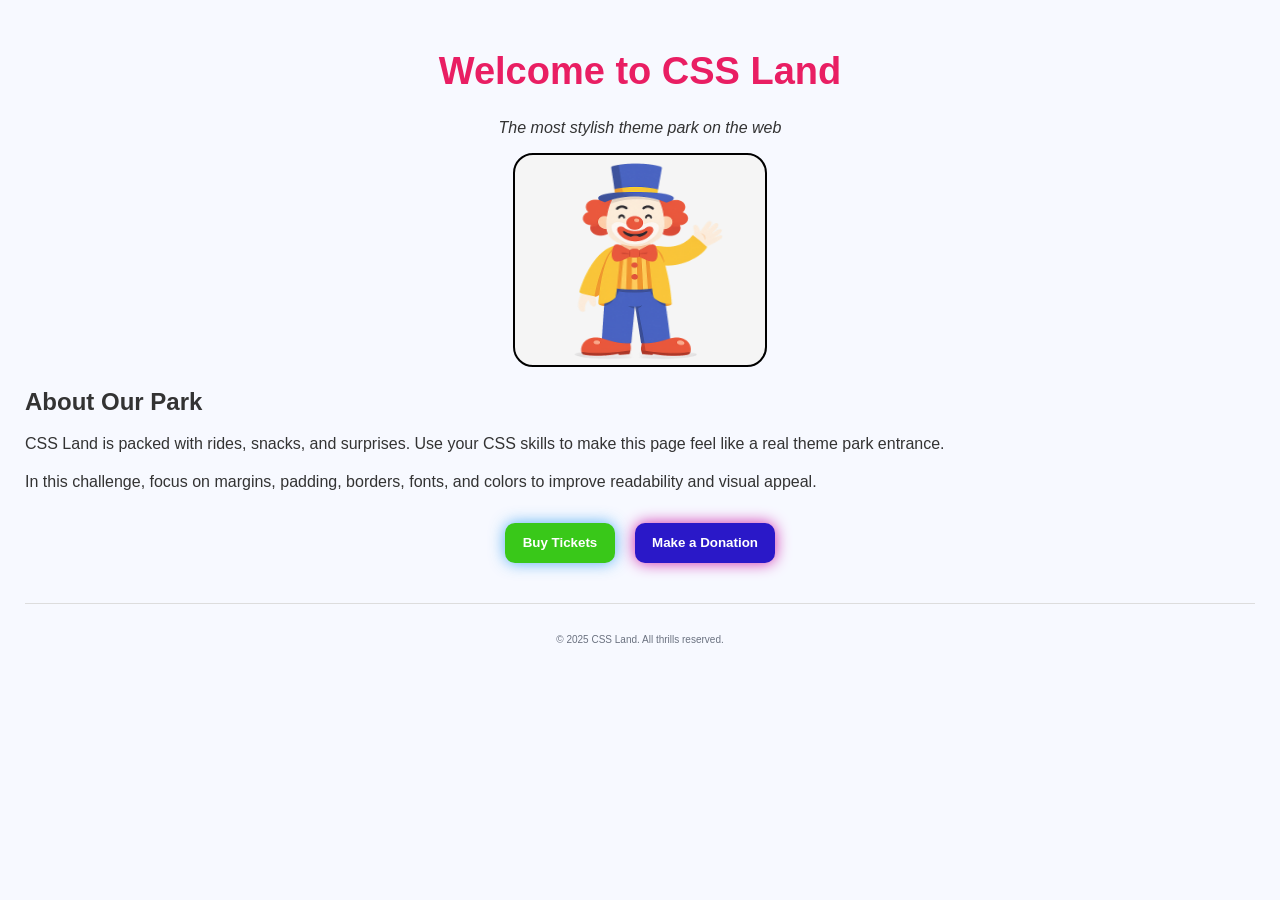
<file: HomeChallenge1.html>
<!DOCTYPE html>
<html lang="en">
<head>
    <meta charset="UTF-8" />
    <meta name="viewport" content="width=device-width, initial-scale=1.0"/>
    <title>Challenge 1 - CSS Land - Welcome</title>
    <link rel="stylesheet" href="StylesChallenge1.css"/>
</head>
<body>

    <!-- DO NOT MODIFY HTML
         YOU MAY ONLY EDIT styles.css
    -->

    <div class="container">

        <header class="site-header">
            <h1>Welcome to <span class="park-name">CSS Land</span></h1>
            <p class="tagline">The most stylish theme park on the web</p>
        </header>

        <main>
            <section class="hero">
                <div class="mascot-placeholder" aria-label="Mascot placeholder" role="img">
                    <img id="mascot-image" src="mascot.png">
                </div>
            </section>

            <section class="about">
                <h2>About Our Park</h2>
                <p>CSS Land is packed with rides, snacks, and surprises. Use your CSS skills to make this
                    page feel like a real theme park entrance.
                </p>
                <p>In this challenge, focus on margins, padding, borders, fonts, and colors to improve
                    readability and visual appeal.
                </p>
            </section>

            <section class="actions">
                <button class="buy-tickets">Buy Tickets</button>
                <button class="make-donation">Make a Donation</button>
            </section>
        </main>

        <footer class="site-footer">
            <p>© 2025 CSS Land. All thrills reserved.</p>
        </footer>

    </div>

</body>
</html>
</file>
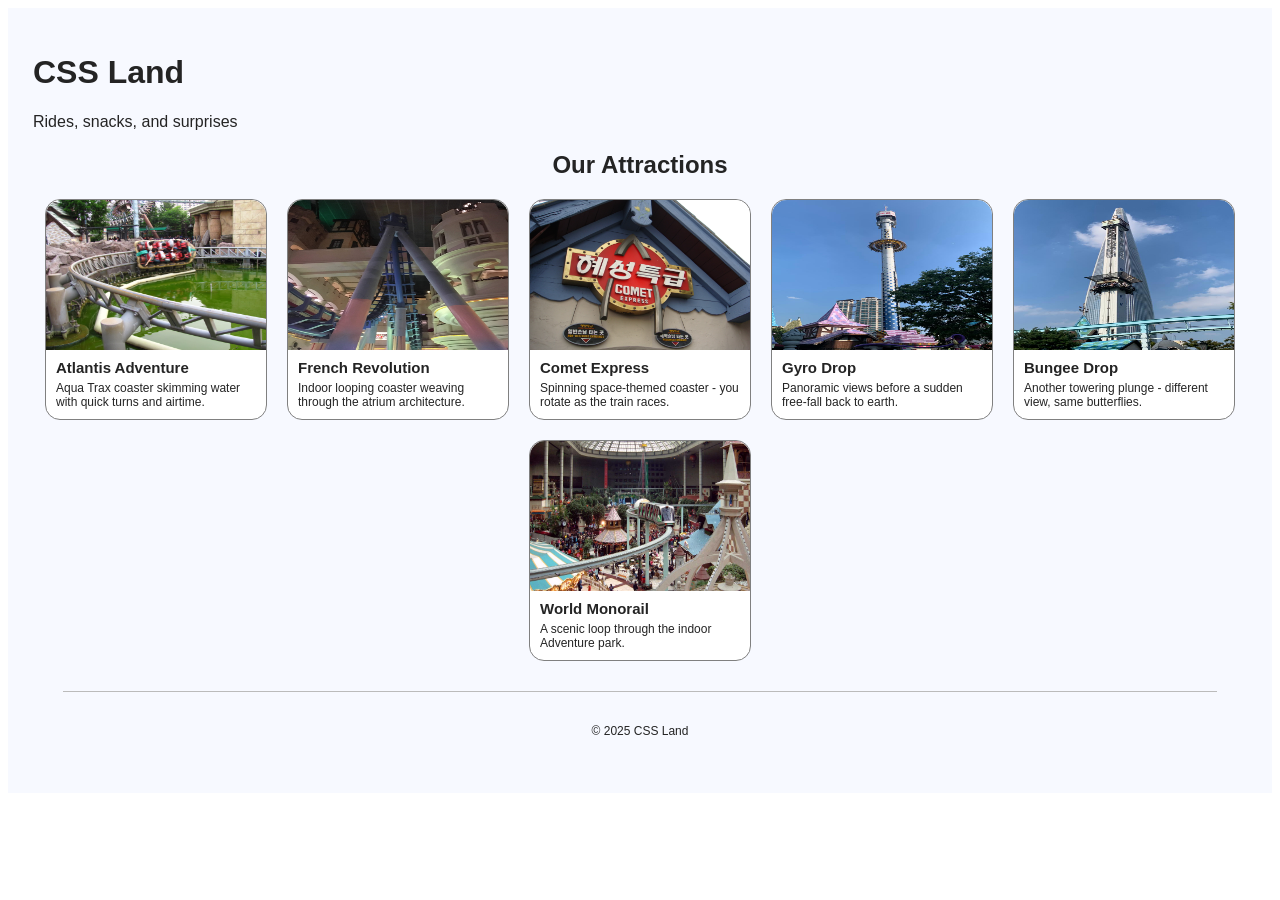
<file: HomeChallenge2.html>
<!DOCTYPE html>
<html lang="en">
<head>
    <meta charset="UTF-8" />
    <meta name="viewport" content="width=device-width, initial-scale=1.0"/>
    <title>Challenge 2 - CSS Land - Attractions Gallery</title>
    <link rel="stylesheet" href="StylesChallenge2.css"/>
</head>
<body>

    <!-- DO NOT MODIFY home.html -->
    <!-- Add all styling in styles.css -->

    <div class="container">
        <header class="site-header">
            <h1>CSS Land</h1>
            <p class="tagline">Rides, snacks, and surprises</p>
        </header>

        <main>
            <section class="attractions">
                <h2>Our Attractions</h2>

                <div class="cards">
                    <article class="card">
                        <img src="images/atlantis.jpg" alt="Atlantis Adventure at Lotte World">
                        <h3>Atlantis Adventure</h3>
                        <p class="blurb">Aqua Trax coaster skimming water with quick turns and airtime.</p>
                    </article>

                    <article class="card">
                        <img src="images/french.jpg" alt="French Revolution indoor coaster">
                        <h3>French Revolution</h3>
                        <p class="blurb">Indoor looping coaster weaving through the atrium architecture.</p>
                    </article>

                    <article class="card">
                        <img src="images/comet.jpg" alt="Comet Express at Lotte World">
                        <h3>Comet Express</h3>
                        <p class="blurb">Spinning space-themed coaster - you rotate as the train races.</p>
                    </article>

                    <article class="card">
                        <img src="images/gyro.jpg" alt="Gyro Drop tower ride at Lotte World">
                        <h3>Gyro Drop</h3>
                        <p class="blurb">Panoramic views before a sudden free-fall back to earth.</p>
                    </article>

                    <article class="card">
                        <img src="images/bungee.jpg" alt="Bungee Drop at Lotte World">
                        <h3>Bungee Drop</h3>
                        <p class="blurb">Another towering plunge - different view, same butterflies.</p>
                    </article>

                    <article class="card">
                        <img src="images/monorail.jpg" alt="World Monorail at Lotte World Adventure">
                        <h3>World Monorail</h3>
                        <p class="blurb">A scenic loop through the indoor Adventure park.</p>
                    </article>
                </div>
            </section>
        </main>

        <footer class="site-footer">
            <p>© 2025 CSS Land</p>
        </footer>
    </div>

</body>
</html>
</file>
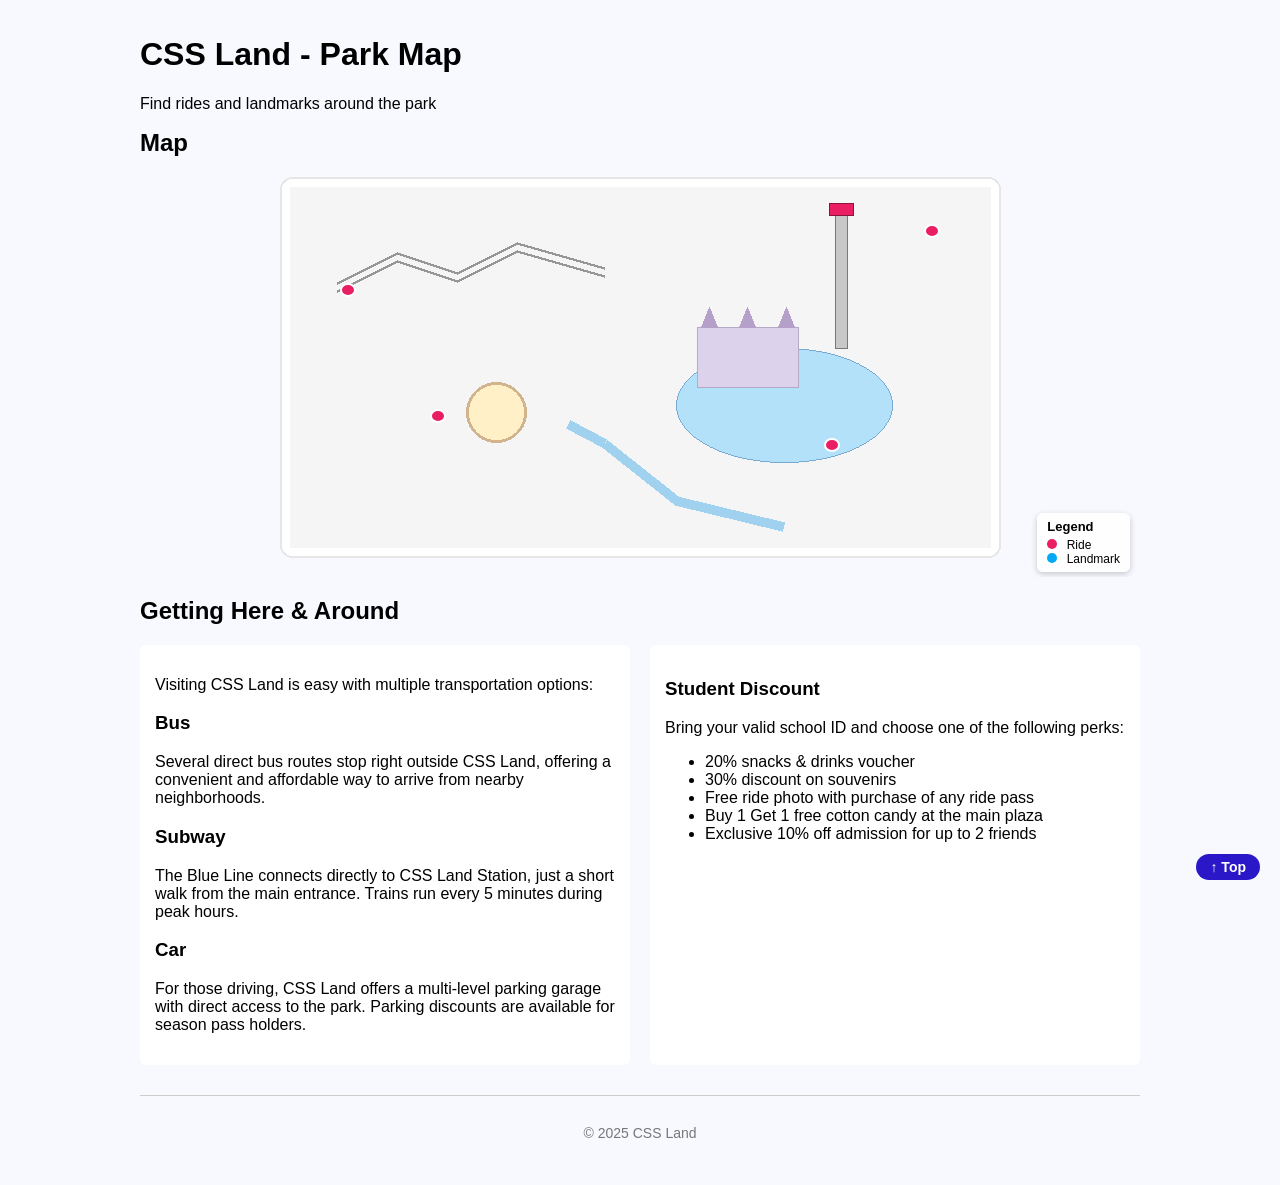
<file: HomeChallenge3.html>
<!DOCTYPE html>
<html lang="en">
<head>
    <meta charset="UTF-8" />
    <meta name="viewport" content="width=device-width, initial-scale=1.0"/>
    <title>Challenge 3 - CSS Land - Park Map</title>
    <link rel="stylesheet" href="StylesChallenge3.css"/>
</head>
<body id="top">
    <!-- DO NOT MODIFY home.html -->
    <!-- Add all your styles in styles.css -->

    <div class="container">
        <header class="site-header">
            <h1>CSS Land - Park Map</h1>
            <p class="tagline">Find rides and landmarks around the park</p>
        </header>

        <main>
            <section class="map-section">
                <h2>Map</h2>

                <!-- Map wrapper: make this the positioning context -->
                <div class="map-wrapper">
                    <!-- Map image -->
                    <img class="park-map" src="map.png" alt="CSS Land Park Map">

                    <!-- Attraction markers (place precisely on the map) -->
                    <button class="marker" id="marker-atlantis" aria-label="Atlantis Adventure">
                        <span class="tooltip">Atlantis Adventure</span>
                    </button>

                    <button class="marker" id="marker-gyro" aria-label="Gyro Drop">
                        <span class="tooltip">Gyro Drop</span>
                    </button>

                    <button class="marker" id="marker-carousel" aria-label="Carousel Dreams">
                        <span class="tooltip">Carousel Dreams</span>
                    </button>

                    <button class="marker" id="marker-river" aria-label="River Rapids">
                        <span class="tooltip">River Rapids</span>
                    </button>

                    <!-- Legend box pinned to map corner -->
                    <aside class="legend">
                        <h3>Legend</h3>
                        <ul>
                            <li><span class="dot ride"></span> Ride</li>
                            <li><span class="dot landmark"></span> Landmark</li>
                        </ul>
                    </aside>
                </div>
            </section>

            <section class="transport">
                <h2>Getting Here & Around</h2>
                <div class="transport-columns">
                    <!-- Left column: Transportation info -->
                    <div class="transport-info">
                        <p>Visiting CSS Land is easy with multiple transportation options:</p>

                        <h3>Bus</h3>
                        <p>Several direct bus routes stop right outside CSS Land, offering a convenient and affordable way to arrive from nearby neighborhoods.</p>

                        <h3>Subway</h3>
                        <p>The Blue Line connects directly to CSS Land Station, just a short walk from the main entrance. Trains run every 5 minutes during peak hours.</p>

                        <h3>Car</h3>
                        <p>For those driving, CSS Land offers a multi-level parking garage with direct access to the park. Parking discounts are available for season pass holders.</p>
                    </div>

                    <!-- Right column: Student discount info -->
                    <div class="transport-discounts">
                        <h3>Student Discount</h3>
                        <p>Bring your valid school ID and choose one of the following perks:</p>
                        <ul>
                            <li>20% snacks & drinks voucher</li>
                            <li>30% discount on souvenirs</li>
                            <li>Free ride photo with purchase of any ride pass</li>
                            <li>Buy 1 Get 1 free cotton candy at the main plaza</li>
                            <li>Exclusive 10% off admission for up to 2 friends</li>
                        </ul>
                    </div>
                </div>
            </section>

        </main>

        <!-- Fixed Back to Top button -->
        <a href="#top" class="back-to-top" aria-label="Back to top">↑ Top</a>

        <footer class="site-footer">
            <p>© 2025 CSS Land</p>
        </footer>
    </div>
</body>
</html>
</file>
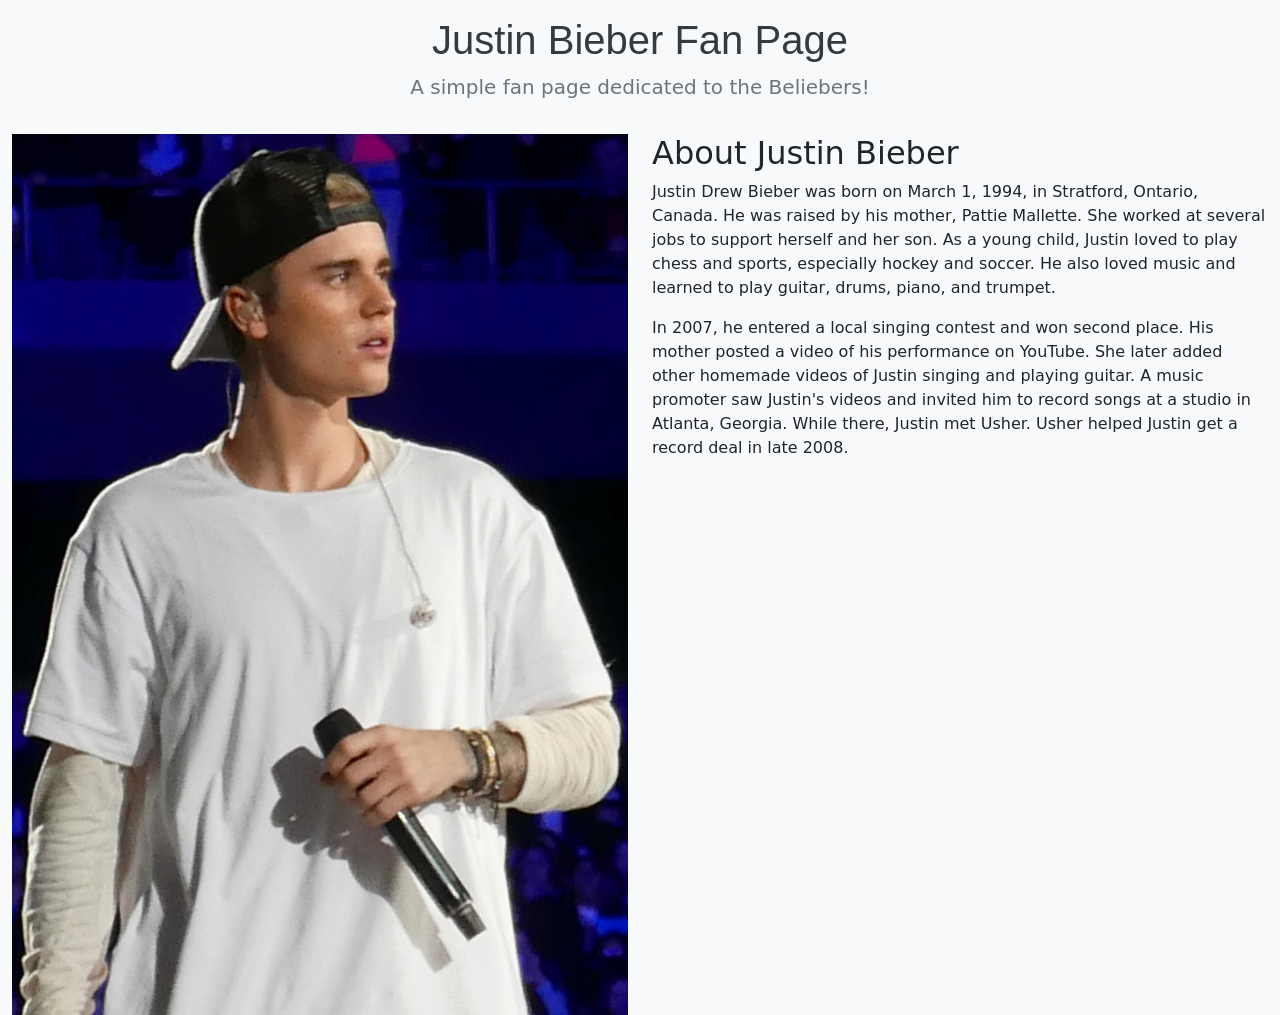
<file: justin_C1.html>
<!DOCTYPE html>
<html lang="en">
<head>
    <meta charset="UTF-8">
    <meta name="viewport" content="width=device-width, initial-scale=1.0">
    <title>Challenge 1 - Justin</title>

    <!-- Bootstrap CSS -->
    <link href="https://cdn.jsdelivr.net/npm/bootstrap@5.3.7/dist/css/bootstrap.min.css" rel="stylesheet" integrity="sha384-LN+7fdVzj6u52u30Kp6M/trliBMCMKTyK833zpbD+pXdCLuTusPj697FH4R/5mcr" crossorigin="anonymous">

    <!-- External CSS -->
    <link rel="stylesheet" href="styles_C1.css">

</head>
<body>
    <!--contaienr-fluid = combine everything together for easy styling-->
    <div class="container-fluid">

        <div class="row">
            <!-- Task 1
                 - The text such as Heading and Paragraph must be horizontally centered (Use appropriate Bootstrap classes)
                 - There should be some margin at the Top and at the Bottom of the text (Use appropriate Bootstrap classes)
            -->
                 <!--my = margin with y-axist top and bottomm 5px-->
            <div class="text-center my-3">
                <h1>Justin Bieber Fan Page</h1>
                <p class="lead">A simple fan page dedicated to the Beliebers!</p>
            </div>
        </div>

        <div class="row">

            <!-- Task 2
                    Add your columns here -->

            <!-- You can find Justin's photo in Challenge1/justin_concert.jpg -->
            
            <!-- Here's Justin's biography 
            
            About Justin Bieber

            Justin Drew Bieber was born on March 1, 1994, in Stratford, Ontario, Canada. He was raised by his mother, Pattie Mallette. She worked at several jobs to support herself and her son. As a young child, Justin loved to play chess and sports, especially hockey and soccer. He also loved music and learned to play guitar, drums, piano, and trumpet.

            In 2007, he entered a local singing contest and won second place. His mother posted a video of his performance on YouTube. She later added other homemade videos of Justin singing and playing guitar. A music promoter saw Justin's videos and invited him to record songs at a studio in Atlanta, Georgia. While there, Justin met Usher. Usher helped Justin get a record deal in late 2008.

            -->

            <div class="col-12 col-md">
                <img src="justin_concert_C1.jpg" alt="Justin Bieber" class="img" width="100%">
            </div>

            <div class="col-12 col-md">
                <h2>About Justin Bieber</h2>
                
                <p>
                    Justin Drew Bieber was born on March 1, 1994, in Stratford, Ontario, Canada.
                    He was raised by his mother, Pattie Mallette. She worked at several jobs to support herself and her son. As a young child, Justin loved to play chess and sports, especially hockey and soccer. He also loved music and learned to play guitar, drums, piano, and trumpet.
                </p>

                <p>
                    In 2007, he entered a local singing contest and won second place.
                    His mother posted a video of his performance on YouTube.
                    She later added other homemade videos of Justin singing and playing guitar.
                    A music promoter saw Justin's videos and invited him to record songs at a studio in Atlanta, Georgia.
                    While there, Justin met Usher. Usher helped Justin get a record deal in late 2008.
                </p>

            </div>
        </div>

    </div>

    <!-- Bootstrap JavaScript -->
    <script src="https://cdn.jsdelivr.net/npm/bootstrap@5.3.7/dist/js/bootstrap.bundle.min.js" integrity="sha384-ndDqU0Gzau9qJ1lfW4pNLlhNTkCfHzAVBReH9diLvGRem5+R9g2FzA8ZGN954O5Q" crossorigin="anonymous"></script>

</body>
</html>
</file>
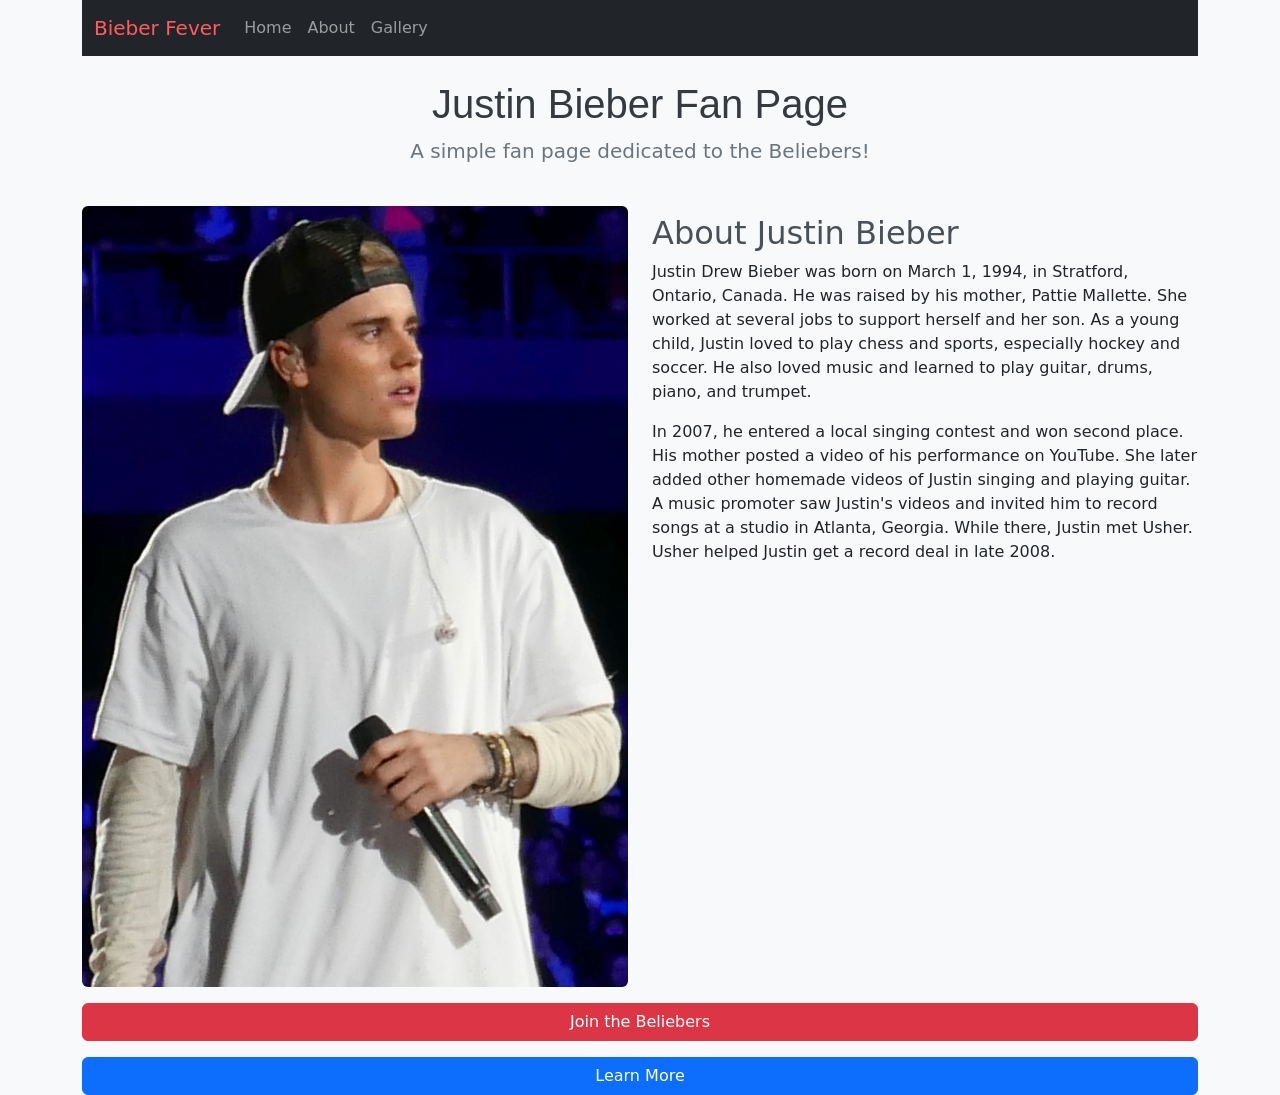
<file: justin_C2.html>
<!DOCTYPE html>
<html lang="en">
<head>
    <meta charset="UTF-8">
    <meta name="viewport" content="width=device-width, initial-scale=1.0">
    <title>Challenge 2 - Justin</title>

    <!-- Bootstrap CSS -->
    <link href="https://cdn.jsdelivr.net/npm/bootstrap@5.3.7/dist/css/bootstrap.min.css" rel="stylesheet" integrity="sha384-LN+7fdVzj6u52u30Kp6M/trliBMCMKTyK833zpbD+pXdCLuTusPj697FH4R/5mcr" crossorigin="anonymous">

    <!-- External CSS -->
    <link rel="stylesheet" href="styles_C2.css">

</head>
<body>

    <div class="container">

        <!-- Task 1
             - Add a navigtion bar
        -->
        <nav class="navbar navbar-expand-lg navbar-dark bg-dark">
            <div class="container-fluid">
                <a class="navbar-brand" href="#">Bieber Fever</a>

                <button class="navbar-toggler" type="button" data-bs-toggle="collapse" data-bs-target="#navbarNavDarkDropdown" aria-controls="navbarNavDarkDropdown" aria-expanded="false" aria-label="Toggle navigation">
                    <span class="navbar-toggler-icon"></span>
                </button>

                <div class="collapse navbar-collapse" id="navbarNavDarkDropdown">
                
                    <ul class="navbar-nav">
                        <li class="nav-item">
                            <a class="nav-link" href="#">Home</a>
                        </li>
                        <li class="nav-item">
                            <a class="nav-link" href="#">About</a>
                        </li>
                        <li class="nav-item">
                            <a class="nav-link" href="#">Gallery</a>
                        </li>
                    </ul>

                </div>

            </div>
        </nav>

        <div class="row">
            <div class="col-12 text-center my-4">
                <h1>Justin Bieber Fan Page</h1>
                <p class="lead">A simple fan page dedicated to the Beliebers!</p>
            </div>
        </div>

        <div class="row">

            <div class="col-md-6 text-center">
                <img src="justin_concert_C2.jpg" 
                class="img-fluid rounded" alt="Justin Bieber">
            </div>

            <div class="col-md-6 my-2">

                <h2>About Justin Bieber</h2>

                <p>Justin Drew Bieber was born on March 1, 1994, in Stratford, Ontario, Canada. He was raised by his mother, Pattie Mallette. She worked at several jobs to support herself and her son. As a young child, Justin loved to play chess and sports, especially hockey and soccer. He also loved music and learned to play guitar, drums, piano, and trumpet.</p>

                <p>In 2007, he entered a local singing contest and won second place. His mother posted a video of his performance on YouTube. She later added other homemade videos of Justin singing and playing guitar. A music promoter saw Justin's videos and invited him to record songs at a studio in Atlanta, Georgia. While there, Justin met Usher. Usher helped Justin get a record deal in late 2008.</p>
            </div>

        </div>

        <!-- Task 2
             - Add 2 buttons
        -->
            <div class="row">
                <div class="d-grid gap-2 gap-md-3 mt-3">
                <button class="btn btn-danger" type="button">Join the Beliebers</button>
                <button class="btn btn-primary" type="button">Learn More</button>
                </div>
            </div>
    </div>
    

    <!-- Bootstrap JavaScript -->
    <script src="https://cdn.jsdelivr.net/npm/bootstrap@5.3.7/dist/js/bootstrap.bundle.min.js" integrity="sha384-ndDqU0Gzau9qJ1lfW4pNLlhNTkCfHzAVBReH9diLvGRem5+R9g2FzA8ZGN954O5Q" crossorigin="anonymous"></script>

</body>
</html>
</file>
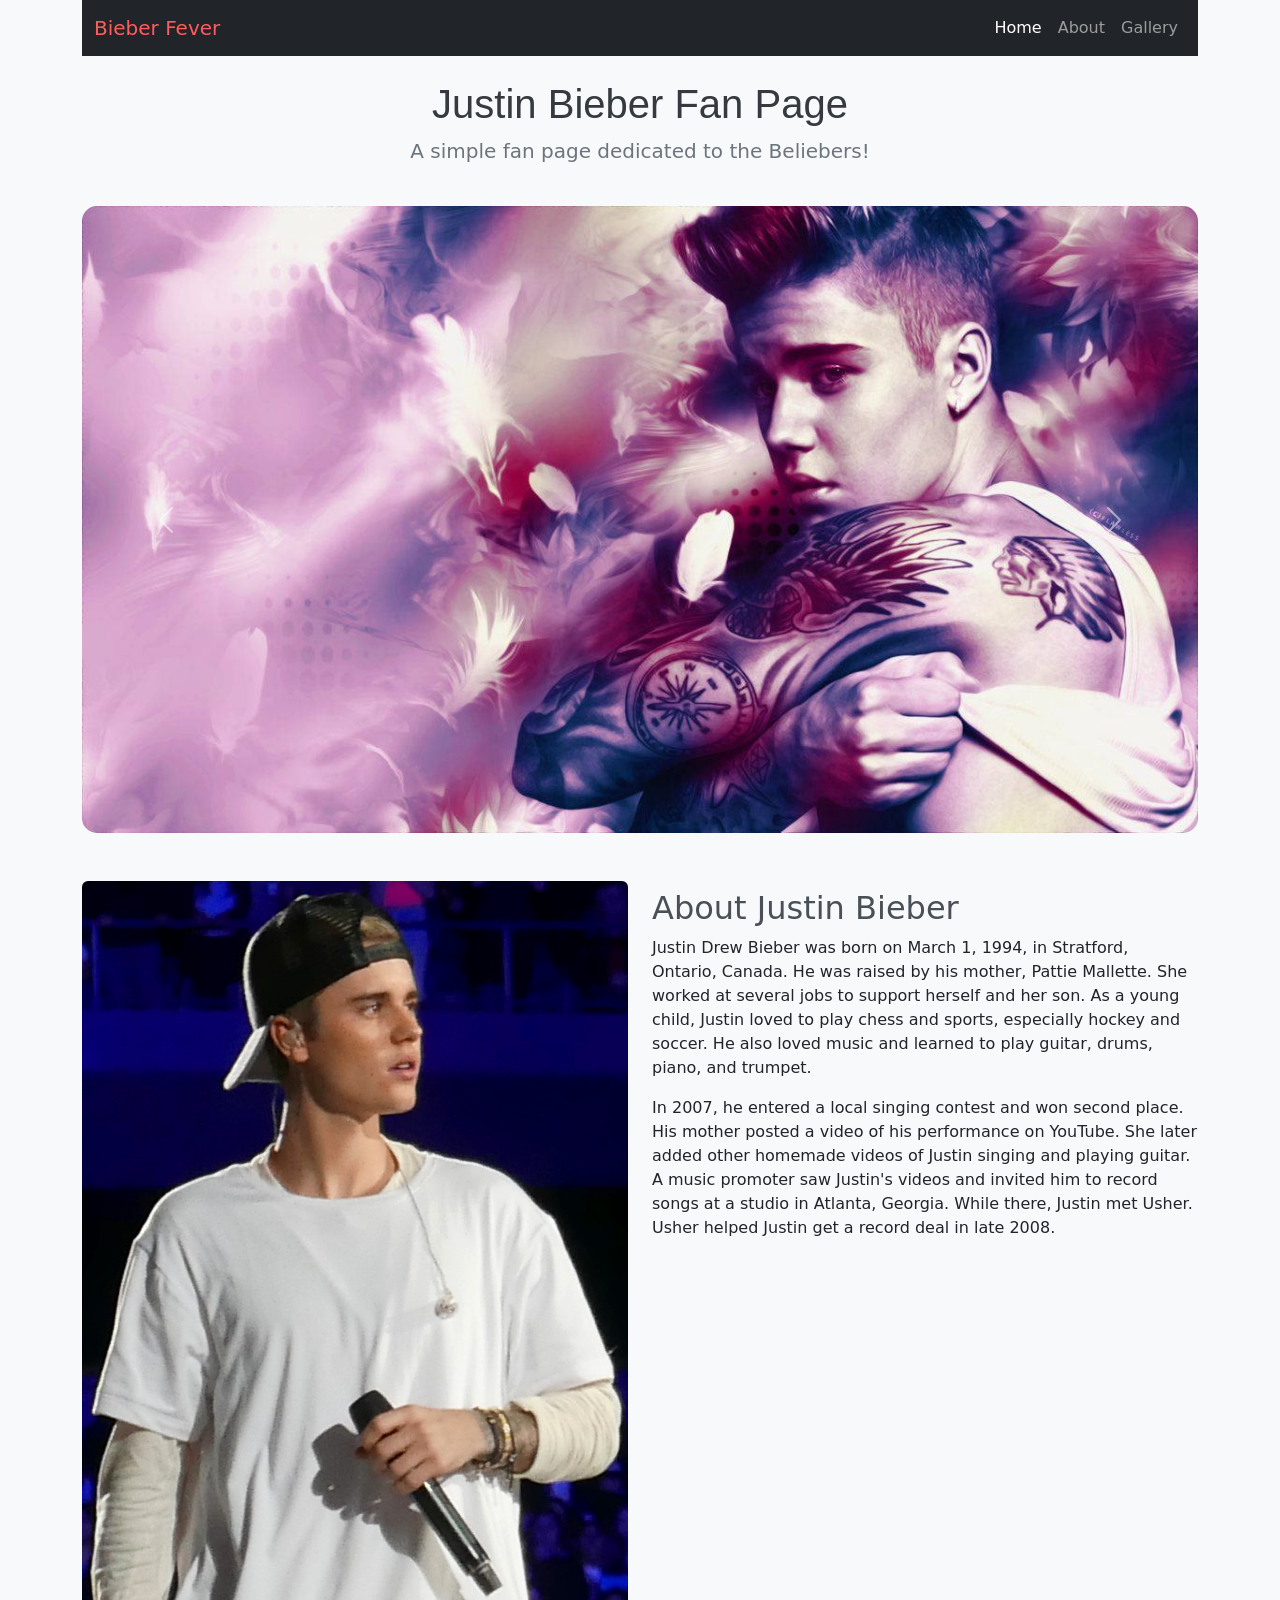
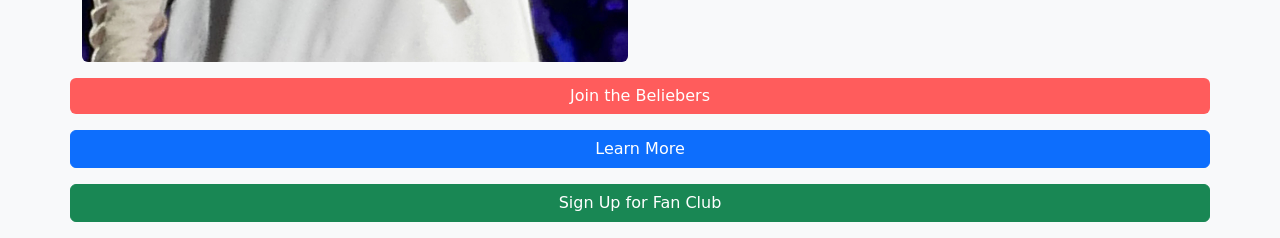
<file: justin_C3.html>
<!DOCTYPE html>
<html lang="en">

<head>
    <meta charset="UTF-8">
    <meta name="viewport" content="width=device-width, initial-scale=1.0">
    <title>Challenge 3 - Justin</title>

    <!-- Bootstrap CSS -->
    <link href="https://cdn.jsdelivr.net/npm/bootstrap@5.3.7/dist/css/bootstrap.min.css" rel="stylesheet"
        integrity="sha384-LN+7fdVzj6u52u30Kp6M/trliBMCMKTyK833zpbD+pXdCLuTusPj697FH4R/5mcr" crossorigin="anonymous">

    <!-- External CSS -->
    <link rel="stylesheet" href="styles_C3.css">

</head>

<body>

    <div class="container">

        <!-- Navbar -->
        <nav class="navbar navbar-expand-lg navbar-dark bg-dark">
            <div class="container-fluid">
                <a class="navbar-brand" href="#">Bieber Fever</a>
                <button class="navbar-toggler" type="button" data-bs-toggle="collapse" data-bs-target="#navbarNav"
                    aria-controls="navbarNav" aria-expanded="false" aria-label="Toggle navigation">
                    <span class="navbar-toggler-icon"></span>
                </button>
                <div class="collapse navbar-collapse" id="navbarNav">
                    <ul class="navbar-nav ms-auto">
                        <li class="nav-item">
                            <a class="nav-link active" aria-current="page" href="#">Home</a>
                        </li>
                        <li class="nav-item">
                            <a class="nav-link" href="#">About</a>
                        </li>
                        <li class="nav-item">
                            <a class="nav-link" href="#">Gallery</a>
                        </li>
                    </ul>
                </div>
            </div>
        </nav>

        <div class="row">
            <!-- Header Section -->
            <div class="col-12 text-center my-4">
                <h1>Justin Bieber Fan Page</h1>
                <p class="lead">A simple fan page dedicated to the Beliebers!</p>
            </div>
        </div>

        <!-- Task 1
             - Gallery Carousel Placeholder
             - Add your carousel here 
             - Slideshow image files are:
                justin1.jpg
                justin2.jpg
                justin3.jpg
        -->
        <div id="carouselExample" class="carousel slide">
            <div class="carousel-inner">
                <div class="carousel-item active">
                    <img src="./justin1.jpg" class="d-block w-100">
                </div>
                <div class="carousel-item">
                    <img src="./justin2.jpg" class="d-block w-100">
                </div>
                <div class="carousel-item">
                    <img src="./justin3.jpg" class="d-block w-100">
                </div>
            </div>

            <button class="carousel-control-prev" type="button" data-bs-target="#carouselExample" data-bs-slide="prev">
                <span class="carousel-control-prev-icon" aria-hidden="true"></span>
                <span class="visually-hidden">Previous</span>
            </button>

            <button class="carousel-control-next" type="button" data-bs-target="#carouselExample" data-bs-slide="next">
                <span class="carousel-control-next-icon" aria-hidden="true"></span>
                <span class="visually-hidden">Next</span>
            </button>
        </div>


        <div class="row mt-5">

            <div class="child col-md-6 text-center">
                <img src="justin_concert_C3.jpg" class="img-fluid rounded" alt="Justin Bieber">
            </div>

            <div class="child col-md-6 my-2">

                <h2>About Justin Bieber</h2>

                <p>Justin Drew Bieber was born on March 1, 1994, in Stratford, Ontario, Canada. He was raised by his
                    mother, Pattie Mallette. She worked at several jobs to support herself and her son. As a young
                    child, Justin loved to play chess and sports, especially hockey and soccer. He also loved music and
                    learned to play guitar, drums, piano, and trumpet.</p>

                <p>In 2007, he entered a local singing contest and won second place. His mother posted a video of his
                    performance on YouTube. She later added other homemade videos of Justin singing and playing guitar.
                    A music promoter saw Justin's videos and invited him to record songs at a studio in Atlanta,
                    Georgia. While there, Justin met Usher. Usher helped Justin get a record deal in late 2008.</p>
            </div>

        </div>


        <!-- Buttons and Alerts -->
        <div class="row">
            <button class="btn btn-custom mb-3 mt-3" onclick="alert('You are now a Belieber!')">Join the
                Beliebers</button>
            <a href="https://www.justinbiebermusic.com" class="btn btn-primary" target="_blank">Learn More</a>

            <!-- Task 2
             - Modal Button
             - Add a button here to trigger the modal -->

            <button class="btn btn-success mb-3 mt-3" data-bs-toggle="modal" data-bs-target="#signupModal">Sign Up for
                Fan Club</button>

        </div>


        <!-- Modal -->
        <div class="modal fade" tabindex="-1" id="signupModal" aria-labelledby="signupModalLabel" aria-hidden="true">
            <div class="modal-dialog">
                <div class="modal-content">

                    <div class="modal-header">
                        <h5 class="modal-title">Join the Justin Bieber Fan Club</h5>
                        <button type="button" class="btn-close" data-bs-dismiss="modal" aria-label="Close"></button>
                    </div>

                    <div class="modal-body">
                        <form>
                            <div class="mb-3">
                                <label for="nameInput" class="form-label">Name</label>
                                <input type="text" class="form-control" id="nameInput" placeholder="Your name">
                            </div>

                            <div class="mb-3">
                                <label for="emailInput" class="form-label">Email</label>
                                <input type="email" class="form-control" id="emailInput" placeholder="name@example.com">
                            </div>

                            <div class="mb-3">
                                <label for="message" class="form-label">Message</label>
                                <textarea type="text" class="form-control" id="messageInput" placeholder="Why do you love Justin?"></textarea>
                            </div>
                        </form>
                    </div>

                    <div class="modal-footer">
                        <button type="button" class="btn btn-secondary" data-bs-dismiss="modal">Close</button>
                        <button type="button" class="btn btn-success">Submit</button>
                    </div>

                </div>
            </div>
        </div>


    </div>


    <!-- Bootstrap JavaScript -->
    <script src="https://cdn.jsdelivr.net/npm/bootstrap@5.3.7/dist/js/bootstrap.bundle.min.js"
        integrity="sha384-ndDqU0Gzau9qJ1lfW4pNLlhNTkCfHzAVBReH9diLvGRem5+R9g2FzA8ZGN954O5Q"
        crossorigin="anonymous"></script>

</body>

</html>
</file>
<file: StylesChallenge1.css>
/* styles.css - Challenge #1 (Skeleton) */
body {
    font-family: Arial, Helvetica, sans-serif;
    background-color: #f7f9ff;
    color: #333333;
    margin: 0;
}

.container {
    text-align: center;
    padding: 25px;  
}

h1 {
    font-size: 38px;
    color: #e91e63;
}

.tagline {
    font-style: italic;
}

.about {
    text-align: left;
    line-height: 22px;
}

#mascot-image {
    width: 250px;
    height: 210px;
    border: 2px solid black;
    border-radius: 20px;
    background-color: whitesmoke;
}

.buy-tickets {
    background-color: #39c819;
    width: 110px;
    height: 40px;
    color: white;
    font-weight: bold;
    padding: 5px;
    box-shadow: 0 0 15px rgba(45, 155, 239, 0.8);
    border-radius: 10px;
    border: 0;
}

.buy-tickets:hover {
    background-color: #21800c;
}

.make-donation {
    background-color: #2a18c8;
    width: 140px;
    height: 40px;
    color: white;
    font-weight: bold;
    padding: 5px;
    border-radius: 10px;
    border: 0;
    box-shadow: 0 0 15px #cd26ac;
}

.make-donation:hover {
    background-color: #493cbd;
}

.actions {
    /*Puts buttons side by side*/
    display: flex;
    justify-content: center;

    /*Space between two buttons*/
    gap: 20px;

    /*Space above and below the button section*/
    margin: 30px 0;
}

/*When reach this max width the style will change accordingly*/
@media (max-width: 380px) {
    .actions {
        flex-direction: column;  /*Stack buttons vertically*/
        align-items: center;
        gap: 15px;
    }
}

.site-footer {
    font-size: 10px;
    text-align: center;
    color: #6b7280;
    border-top: 1px solid #ddd;
    padding-top: 20px; /*Space abvoe text*/
    margin-top: 40px; /*Space from content above*/
}
</file>
<file: StylesChallenge2.css>
/* styles.css - Challenge #2 (Skeleton: Rides Gallery) */


/* 0) Base page */

/* 1) Container */
.container {
    font-family: Arial, Helvetica, sans-serif;
    background-color: #f7f9ff;
    color: #242424;

    margin: 0;
    padding: 25px;
}

/* 2) Section heading */
h2 {
    text-align: center;
    color: #242424;
}

/* 3) Cards wrapper (center all cards horizontally) */
.cards {
    display: flex;
    justify-content: center;
    flex-wrap: wrap; /*Ensures cards move to a new line on smaller screens*/
    gap: 20px;
}

/* 4) Card (size, spacing, border, rounded corners) */
.card {
    width: 220px;
    border: 1px solid gray;
    border-radius: 15px;
    background-color: white;
}

/* 5) Card text (h3 title, paragraph blurb) */
.card h3 {
    font-size: 15px;
    color: #242424;
    margin: 5px 10px; /*TOP LEFT*/ 
}

.card .blurb {
    font-size: 12px;
    margin: 0 10px 10px 10px;
}

/* 6) Card image (fit within card, centered) */
.card img {
    width: 220px;
    height: 150px;
    border-top-left-radius: 15px;
    border-top-right-radius: 15px;
}

/* 7) Hover state: change border to green, then make it wigglew */
.card:hover {
    border-color: red;
   animation: wiggle 0.3s ease; 
}

@keyframes wiggle {
    0% {transform: rotate(-2deg);}
    50% { transform: rotate(2deg); }
    100% { transform: rotate(0deg); }
}

/* 8) Footer */
.site-footer {
    text-align: center;
    font-size: 12px;
    margin: 30px;

    border-top: 1px solid rgb(187, 187, 187);
    padding-top: 20px;
}
</file>
<file: StylesChallenge3.css>
/* styles.css - Challenge #3 (Skeleton: Park Map - Positioning) */


/* 0) Base page (font, background, text color, remove default margins) */
#top {
   font-family: Arial, Helvetica, sans-serif;
   background-color: #f7f9ff;
   color: black;
   
   margin: 0; /*Remove default margins*/
}

/* 1) Container (center, max-width, padding) */
.container {
   margin: 0 auto; /*Centers the container horizontally*/
   max-width: 1000px; /*Limit width so it doesn't stretch too much*/
   padding: 15px;
}

/* 2) Map section heading (spacing, readability) */
.map-section h2 {
   display: block;
   margin: 0 auto;
   max-width: 100%;
   height: auto;
}

/* 3) Map wrapper
   - Make this the positioning context for absolute children (hint: relative).
   - Ensure it doesn't overflow horizontally.
*/
.map-wrapper {
   position: relative;
   overflow-x: hidden;
}


/* 4) Map image
   - Keep it responsive inside the container (full width of wrapper, auto height).
*/
.park-map {
   display: block;
   margin: 0 auto;
   max-width: 100%;
   height: auto;
}


/* 5) Markers
   - Style as small circular buttons (size, color, border-radius).
   - Absolutely position them using top/left percentages so they sit over the map.
   - Center each marker over its coordinates (hint: translate).
   - Ensure markers appear ABOVE the map (z-index).
*/
.marker {
   position: absolute;
   width: 12px;
   height: 14px;
   background-color: #e91e63;
   border-radius: 50%;
   border: 2px solid white;
   cursor: pointer;
   z-index: 10;
}

#marker-atlantis {
   top: 30%;
   left: 20%;
}

#marker-gyro {
   top: 16%;
   right: 20% ;
}

#marker-carousel {
   top: 60%;
   left: 29%;
}

#marker-river {
   top: 67%;
   right: 30%;
}

/* 6) Tooltips
   - Hidden by default; visible on hover of the marker.
   - Small label box above the marker (position absolute relative to marker).
   - Add a subtle background, border, and rounded corners.
   - Raise above map and marker with z-index.
*/
.tooltip {
   position: absolute;
   bottom: 130%;
   left: 50%;
   transform: translateX(-50%);
   background-color: black;
   color: white;
   border-radius: 5px;
   font-size: 12px;
   padding: 4px 8px;
   white-space: nowrap;

   opacity: 0; /*Hidden by default*/
   pointer-events: none; /*Prevent pointer from blocking when hover*/
   z-index: 20; /*Text appear above marker when hover*/
}

.marker:hover .tooltip {
   opacity: 1;
}

/* 7) Legend box
   - Position absolute INSIDE the map wrapper, bottom-right corner.
   - Add background, padding, small rounded corners.
   - Keep text legible and compact.
*/
.legend {
   position: absolute;
   bottom: 5px;
   right: 10px;
   padding: 6px 10px;
   border-radius: 6px;
   font-size: 12px;

   background-color: rgba(255,255,255,0.9);
   box-shadow: 0 2px 6px rgba(0,0,0,0.2);

   width: auto;
   height: auto;
}

.legend ul {
   margin: 0;
   padding: 0;
   list-style: none;
}

.legend h3 {
   margin: 0 0 4px 0;
   font-size: 13px;
}

.dot {
   display: inline-block;
   width: 10px;
   height: 10px;
   border-radius: 50%;
   margin-right: 6px;
}

.dot.ride {
   background-color: #e91e63;
}

.dot.landmark {
   background-color: #02a9f4;
}

/* 8) Fixed Back to Top button
   - Position fixed at bottom-right of viewport.
   - Visible at all times.
   - Style as a small pill button.
   - Keep above everything with z-index.
*/
.back-to-top {
   position: fixed;
   bottom: 20px;
   right: 20px;
   background-color: #2a18c8;
   color: #fff;
   padding: 5px 14px;
   border-radius: 20px;
   text-decoration: none;
   font-size: 14px;
   z-index: 100;
   font-weight: bold;
}


/* 9) Footer (muted, centered) */
.site-footer {
   text-align: center;
   color: #777;
   font-size: 14px;
   margin-top: 30px;
   padding: 15px 0;
   border-top: 1px solid #ccc;
}

/* 10) Getting Here & Around section styling  */
.transport-columns {
   display: flex;
   gap: 20px;
   flex-wrap: wrap;
}

.transport-info, .transport-discounts {
   flex: 1;
   min-width: 280px;
   background-color: #fff;
   padding: 15px;
   border-radius: 6px;
}
</file>
<file: styles_C1.css>
body {
    background-color: #f8f9fa;
}

h1 {
    font-family: 'Arial', sans-serif;
    color: #343a40;
}

.lead {
    color: #6c757d;
}
</file>
<file: styles_C2.css>
body {
    background-color: #f8f9fa;
}

h1 {
    font-family: 'Arial', sans-serif;
    color: #343a40;
}

.lead {
    color: #6c757d;
}

h2 {
    color: #495057;
}

p {
    color: #212529;
}

img {
    max-width: 100%;
    height: auto;
    border-radius: 15px;
}

/* Custom Button Styles */
.btn-custom {
    background-color: #ff5c5c;
    color: white;
    border: none;
}

.btn-custom:hover {
    background-color: #ff3333;
}

/* Navbar Styles */
.navbar-dark .navbar-brand {
    color: #ff5c5c;
}
</file>
<file: styles_C3.css>
body {
    background-color: #f8f9fa;
}

h1 {
    font-family: 'Arial', sans-serif;
    color: #343a40;
}

.lead {
    color: #6c757d;
}

h2 {
    color: #495057;
}

p {
    color: #212529;
}

img {
    max-width: 100%;
    height: auto;
    border-radius: 15px;
}

/* Custom Button Styles */
.btn-custom {
    background-color: #ff5c5c;
    color: white;
    border: none;
}

.btn-custom:hover {
    background-color: #ff3333;
}

/* Navbar Styles */
.navbar-dark .navbar-brand {
    color: #ff5c5c;
}
</file>
